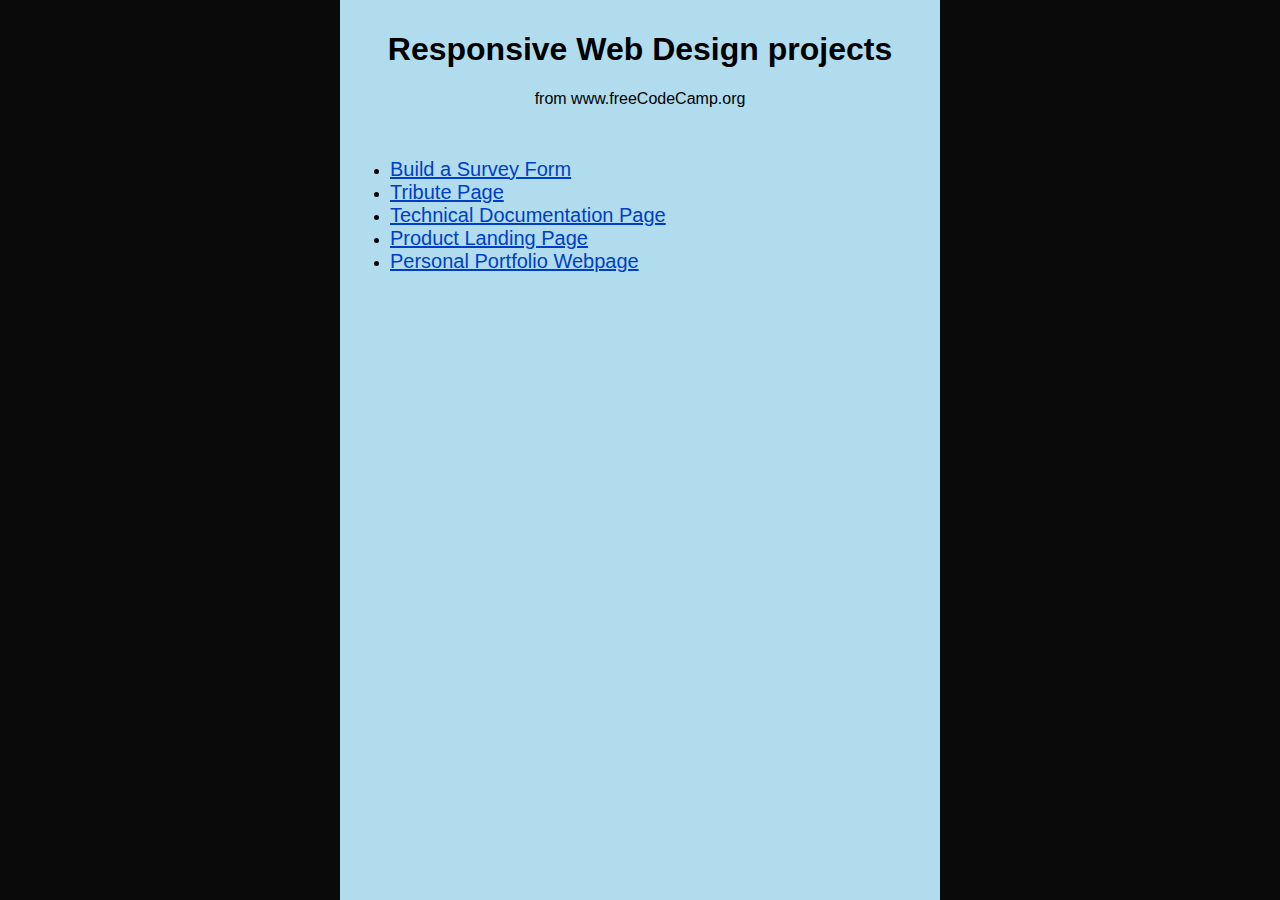
<file: index.html>
<!DOCTYPE html>
<html lang="en">
<head>
  <meta charset="utf-8">
  <meta http-equiv="X-UA-Compatible" content="IE=edge">
  <meta name="viewport" content="width=device-width, initial-scale=1.0">
  <meta name="description" content="
    The company provided projects to help learners thrive into the web
    & software development. I grasped the opportunity to help me
    improve my skills and other web developers learn from my code">
  <style>
    body {
      font-family:'Segoe UI', 'Roboto', Geneva, Verdana, sans-serif;
      margin: 0px;
      padding: 0px;
      background: #0A0A0A;
    }
    a {
      color: rgb(0, 62, 197);
      font-size: 20px;
    }
    main {
      box-sizing: border-box;
      max-width: 600px;
      padding: 10px;
      background-color: rgb(176, 220, 238);
      margin: auto;
      min-height: 100vh;
    }
    header {
      text-align: center;
      margin-bottom: 50px;
    }
  </style>
</head>
<body>
  <main>
    <header>
      <h1>Responsive Web Design projects</h1>
      <p>from www.freeCodeCamp.org</a></p>
    </header>
    <ul>
      <li><a href="build-a-survey-form/index.html">Build a Survey Form</a></li>
      <li><a href="tribute-page/index.html">Tribute Page</a></li>
      <li><a href="technical-documentation/index.html">Technical Documentation Page</a></li>
      <li><a href="product-landing-page/index.html">Product Landing Page</a></li>
      <li><a href="personal-portfolio-webpage/index.html">Personal Portfolio Webpage</a></li>
    </ul>
  </main>
</body>
</html>
</file>
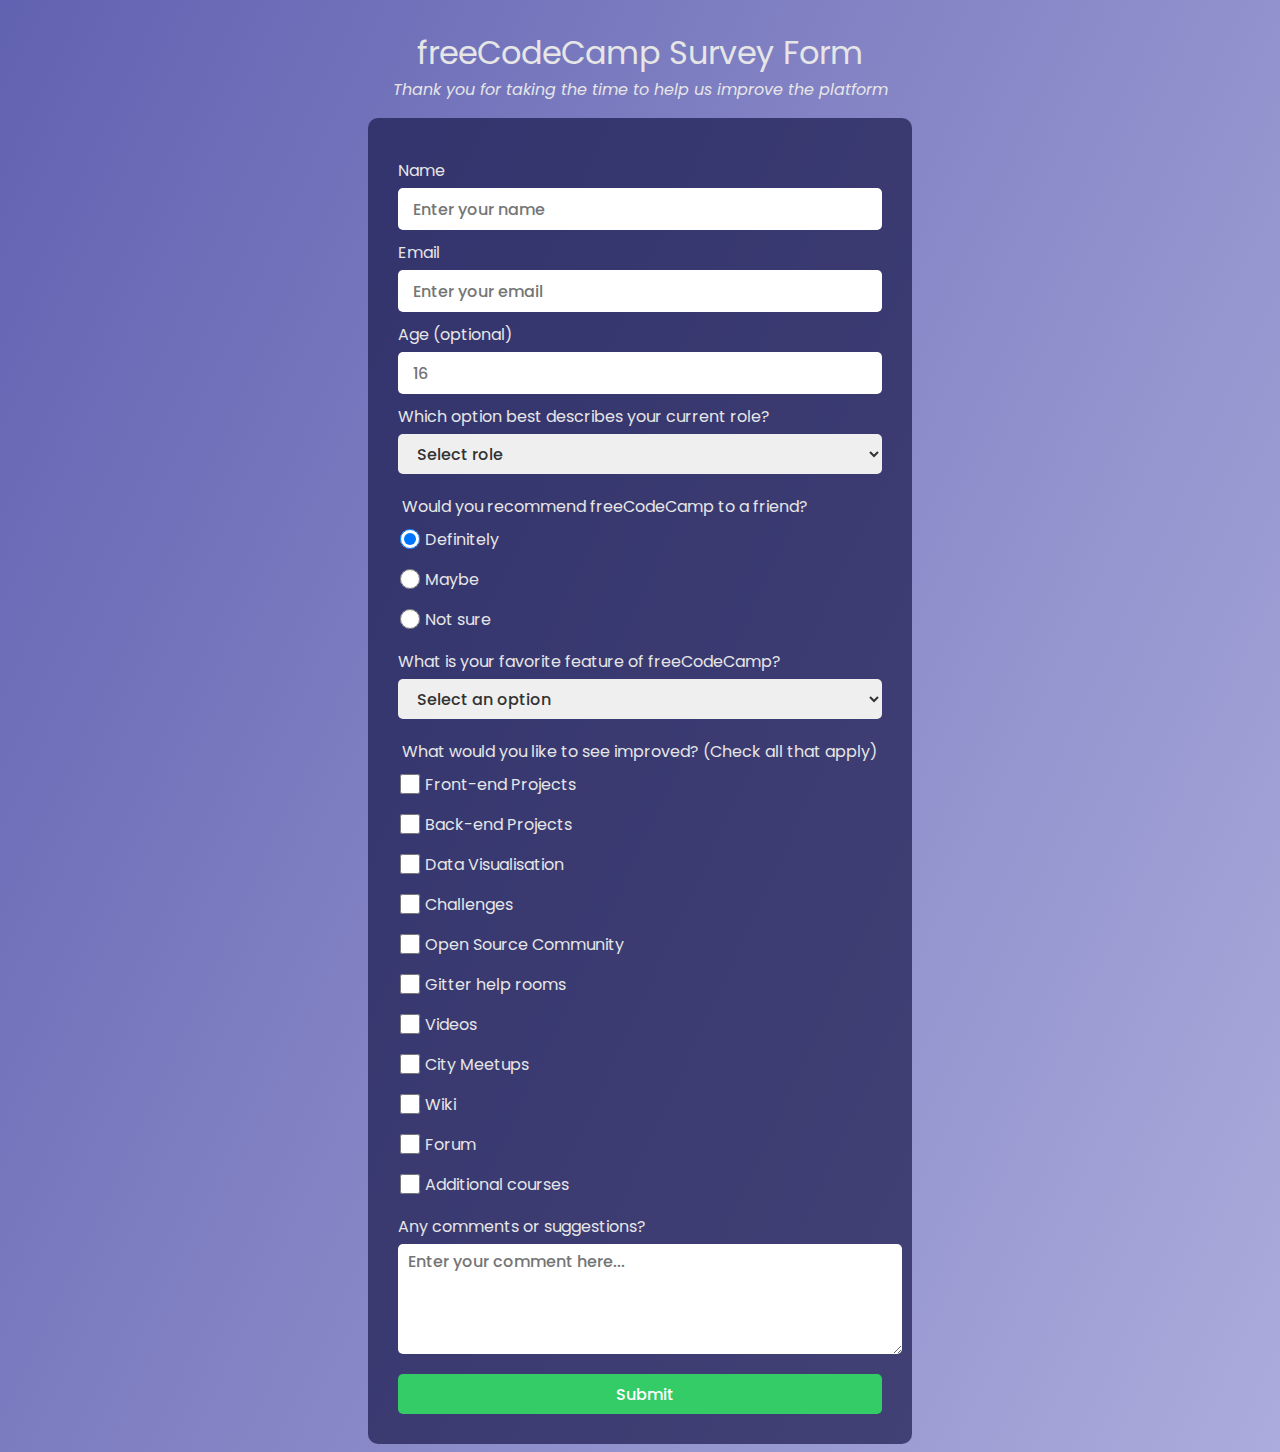
<file: build-a-survey-form/index.html>
<!DOCTYPE html>
<html lang="en">
<head>
  <meta charset="UTF-8">
  <meta name="viewport" content="width=device-width, initial-scale=1.0">
  <meta name="description" content="freeCodeCamp Survey Form. Objective: Build an app that is functionally similar to https://survey-form.freecodecamp.rocks">
  <title>Survey Form</title>
<link rel="stylesheet" href="./styles.css">
<link href="https://fonts.googleapis.com/css2?family=Kumbh+Sans:wght@400;700&family=Poppins:wght@400;600;700&display=swap" rel="stylesheet">
</head>
<body>
  <heading>
    <h1 id="title">freeCodeCamp Survey Form</h1>
    <p id="description">Thank you for taking the time to help us improve the platform</p>
  </heading>
  <main>
    <form id="survey-form" action="">
      <label for="name" id="name-label">Name</label>
      <input type="text" id="name" required name="name" placeholder="Enter your name">
      <label for="email" id="email-label">Email</label>
      <input type="email" id="email" required name="email" placeholder="Enter your email">
      <label for="age" id="number-label">Age (optional)</label>
      <input id="number" type="number" min="10" max="130" name="age" placeholder="16">
      <label>Which option best describes your current role?</label>
      <select name="role" id="dropdown">
        <option value="" disabled selected>Select role</option>
        <option value="student">Student</option>
        <option value="full-time-job">Full time job</option>
        <option value="full-time-learner">Full time learner</option>
        <option value="prefer-not-to-say">Prefer not to say</option>
        <option value="other">Other</option>
      </select>
        <fieldset id="recommend">
          <legend>Would you recommend freeCodeCamp to a friend?</legend>
          <label><input type="radio" name="recommend" value="definitely" checked> Definitely</label>
          <label><input type="radio" name="recommend" value="maybe">Maybe</label>
          <label><input type="radio" name="recommend" value="not-sure">Not sure</label>
        </fieldset>
        <label>What is your favorite feature of freeCodeCamp?</label>
        <select name="fav-feature">
          <option value="" disabled selected>Select an option</option>
          <option value="challenges">Challenges</option>
          <option value="projects">Projects</option>
          <option value="community">Community</option>
          <option value="open-source">Open source</option>
        </select>
        <fieldset id="suggestions">
          <legend>What would you like to see improved? (Check all that apply)</legend>
          <label><input type="checkbox" name="suggestions" value="front-end-projects">Front-end Projects</label>
          <label><input type="checkbox" name="suggestions" value="back-end-projects">Back-end Projects</label>
          <label><input type="checkbox" name="suggestions" value="data-visualisation">Data Visualisation</label>
          <label><input type="checkbox" name="suggestions" value="challenges">Challenges</label>
          <label><input type="checkbox" name="suggestions" value="open-source-community">Open Source Community</label>
          <label><input type="checkbox" name="suggestions" value="gitter-help-rooms">Gitter help rooms</label>
          <label><input type="checkbox" name="suggestions" value="videos">Videos</label>
          <label><input type="checkbox" name="suggestions" value="city-meetups">City Meetups</label>
          <label><input type="checkbox" name="suggestions" value="wiki">Wiki</label>
          <label><input type="checkbox" name="suggestions" value="forum">Forum</label>
          <label><input type="checkbox" name="suggestions" value="additional-courses">Additional courses</label>
        </fieldset>
        <label for="textarea">Any comments or suggestions?</label>
        <textarea id="textarea" placeholder="Enter your comment here..."></textarea>
      <button id="submit" type="submit">Submit</button>
    </form>
  </main>
</body>
</html>
</file>
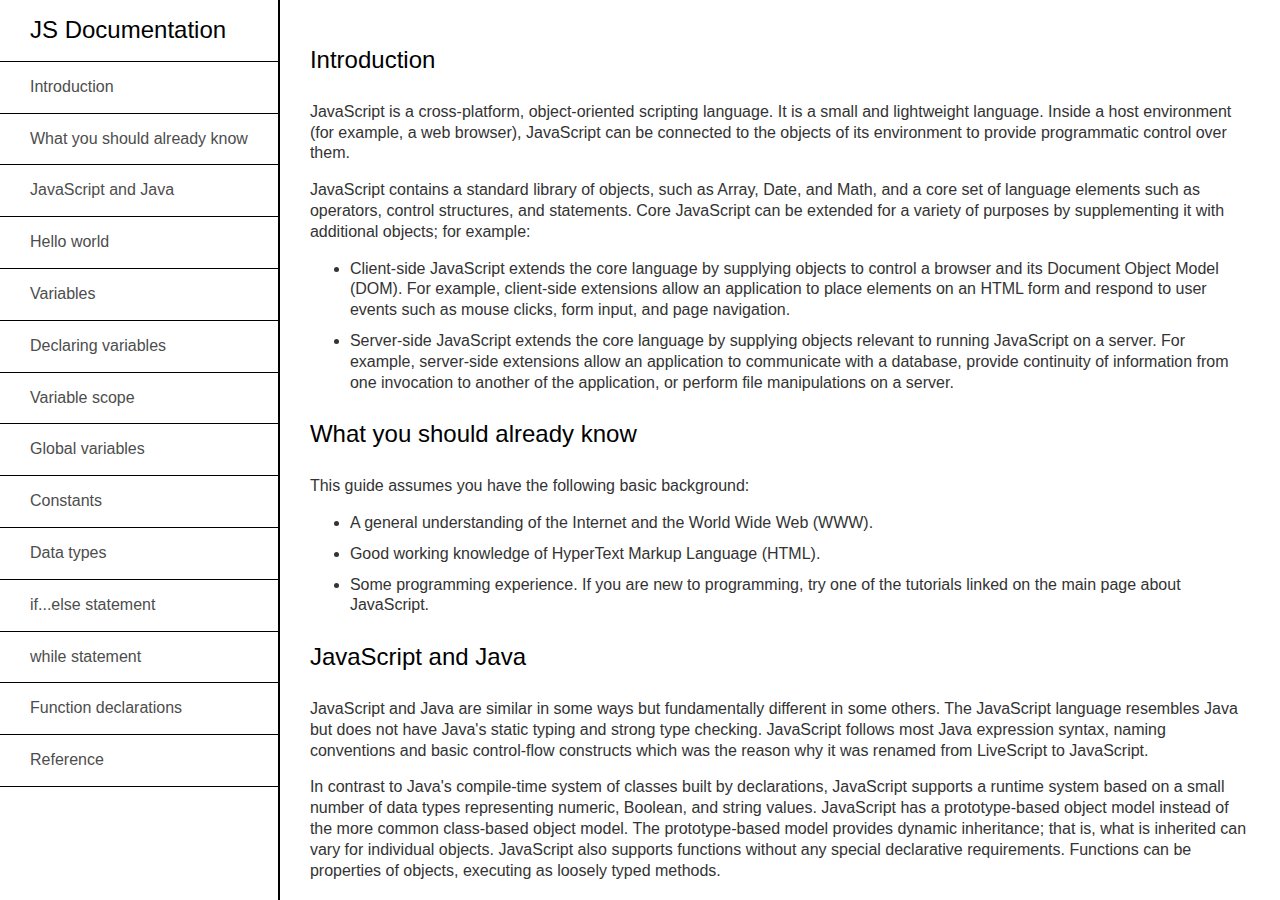
<file: technical-documentation/index.html>
<!DOCTYPE html>
<html lang="en">
<head>
  <meta charset="UTF-8">
  <meta name="viewport" content="width=device-width, initial-scale=1.0">
  <meta name="description" content="JS Documentation. Objective: Build an app that is functionally similar to https://technical-documentation-page.freecodecamp.rocks">
  <title>JS Documentation</title>
  <link rel="stylesheet" href="./styles.css">
</head>
<body>
<nav id="navbar">
  <header>
    JS Documentation
  </header>
  <a class="nav-link" href="#Introduction">Introduction</a>
  <a class="nav-link" href="#What_you_should_already_know">What you should already know</a>
  <a class="nav-link" href="#JavaScript_and_Java">JavaScript and Java</a>
  <a class="nav-link" href="#Hello_world">Hello world</a>
  <a class="nav-link" href="#Variables">Variables</a>
  <a class="nav-link" href="#Declaring_variables">Declaring variables</a>
  <a class="nav-link" href="#Variable_scope">Variable scope</a>
  <a class="nav-link" href="#Global_variables">Global variables</a>
  <a class="nav-link" href="#Constants">Constants</a>
  <a class="nav-link" href="#Data_types">Data types</a>
  <a class="nav-link" href="#if...else_statement">if...else statement</a>
  <a class="nav-link" href="#while_statement">while statement</a>
  <a class="nav-link" href="#Function_declarations">Function declarations</a>
  <a class="nav-link" href="#Reference">Reference</a>
</nav>
<main id="main-doc">
  <section class="main-section" id="Introduction" role="region" aria-labelledby="header-Introduction">
    <header id="header-Introduction">
      Introduction
    </header>
    <article>
    <p>JavaScript is a cross-platform, object-oriented scripting language. It is a small and lightweight language. Inside a host environment (for example, a web browser), JavaScript can be connected to the objects of its environment to provide programmatic control over them.</p>
    <p>JavaScript contains a standard library of objects, such as Array, Date, and Math, and a core set of language elements such as operators, control structures, and statements. Core JavaScript can be extended for a variety of purposes by supplementing it with additional objects; for example:</p>
    <p>
    <ul>
      <li>Client-side JavaScript extends the core language by supplying objects to control a browser and its Document Object Model (DOM). For example, client-side extensions allow an application to place elements on an HTML form and respond to user events such as mouse clicks, form input, and page navigation.</li>
      <li>Server-side JavaScript extends the core language by supplying objects relevant to running JavaScript on a server. For example, server-side extensions allow an application to communicate with a database, provide continuity of information from one invocation to another of the application, or perform file manipulations on a server.</li>
    </ul>
    </p>
    </article>
  </section>
  <section class="main-section" id="What_you_should_already_know" role="region" aria-labelledby="header-What_you_should_already_know">
    <header id="header-What_you_should_already_know">
      What you should already know
    </header>
    <article>
    <p>This guide assumes you have the following basic background:</p>
    <ul>
      <li>A general understanding of the Internet and the World Wide Web (WWW).</li>
      <li>Good working knowledge of HyperText Markup Language (HTML).</li>
      <li>Some programming experience. If you are new to programming, try one of the tutorials linked on the main page about JavaScript.</li>
    </ul>
    </article>
  </section>
  <section class="main-section" id="JavaScript_and_Java" role="region" aria-labelledby="header-JavaScript_and_Java">
    <header id="header-JavaScript_and_Java">
      JavaScript and Java
    </header>
    <article>
    <p>JavaScript and Java are similar in some ways but fundamentally different in some others. The JavaScript language resembles Java but does not have Java's static typing and strong type checking. JavaScript follows most Java expression syntax, naming conventions and basic control-flow constructs which was the reason why it was renamed from LiveScript to JavaScript.</p>
    <p>In contrast to Java's compile-time system of classes built by declarations, JavaScript supports a runtime system based on a small number of data types representing numeric, Boolean, and string values. JavaScript has a prototype-based object model instead of the more common class-based object model. The prototype-based model provides dynamic inheritance; that is, what is inherited can vary for individual objects. JavaScript also supports functions without any special declarative requirements. Functions can be properties of objects, executing as loosely typed methods.</p>
    <p>JavaScript is a very free-form language compared to Java. You do not have to declare all variables, classes, and methods. You do not have to be concerned with whether methods are public, private, or protected, and you do not have to implement interfaces. Variables, parameters, and function return types are not explicitly typed.</p>
  </article>
  </section>
  <section class="main-section" id="Hello_world" role="region" arialabelledby="header-Hello_world">
    <header id="header-Hello_world">
      Hello world
    </header>
    <article>
    <p>
      To get started with writing JavaScript, open the Scratchpad and write your first "Hello world" JavaScript code:
    <code>
      function greetMe(yourName) { alert("Hello " + yourName); }
      greetMe("World");
    </code>
    Select the code in the pad and hit Ctrl+R to watch it unfold in your browser!
    </p>
    </article>
  </section>
  <section class="main-section" id="Variables" role="region" aria-labelledby="header-Variables">
    <header id="header-Variables">
      Variables
    </header>
    <article>
    <p>You use variables as symbolic names for values in your application. The names of variables, called identifiers, conform to certain rules.</p>
    <p>A JavaScript identifier must start with a letter, underscore (_), or dollar sign ($); subsequent characters can also be digits (0-9). Because JavaScript is case sensitive, letters include the characters "A" through "Z" (uppercase) and the characters "a" through "z" (lowercase).</p>
    <p>You can use ISO 8859-1 or Unicode letters such as å and ü in identifiers. You can also use the Unicode escape sequences as characters in identifiers. Some examples of legal names are Number_hits, temp99, and _name.</p>
  </article>
  </section>
  <section class="main-section" id="Declaring_variables" role="region" aria-labelledby="header-Declaring_variables">
    <header id="header-Declaring_variables">
      Declaring variables
    </header>
    <article>
    You can declare a variable in three ways:
    <p>With the keyword var. For example,
      <code>
        var x = 42.
      </code>
    This syntax can be used to declare both local and global variables.
    </p>
    <p>By simply assigning it a value. For example,
      <code>
        x = 42.
      </code>
    </p>
    </article>
  </section>
  <section class="main-section" id="Variable_scope" role="region" aria-labelledby="header-Variable_scope">
    <header id="header-Variable_scope">
      Variable scope
    </header>
    <article>
    <p>When you declare a variable outside of any function, it is called a global variable, because it is available to any other code in the current document. When you declare a variable within a function, it is called a local variable, because it is available only within that function.
    </p>
    <p>
      JavaScript before ECMAScript 2015 does not have block statement scope; rather, a variable declared within a block is local to the function (or global scope) that the block resides within. For example the following code will log 5, because the scope of x is the function (or global context) within which x is declared, not the block, which in this case is an if statement.
      <code>
        if (true) { var x = 5; } console.log(x); // 5
      </code>
    </p>
    <p>
      This behavior changes, when using the let declaration introduced in ECMAScript 2015.
      <code>
        if (true) { let y = 5; } console.log(y); // ReferenceError: y is
        not defined
      </code>
    </p>
    </article>
  </section>
  <section class="main-section" id="Global_variables" role="region" aria-labelledby="header-Global_variables">
    <header id="header-Global_variables">
      Global variables
    </header>
    <article>
    <p>Global variables are in fact properties of the global object. In web pages the global object is window, so you can set and access global variables using the window.variable syntax.</p>
    <p>Consequently, you can access global variables declared in one window or frame from another window or frame by specifying the window or frame name. For example, if a variable called phoneNumber is declared in a document, you can refer to this variable from an iframe as parent.phoneNumber.</p>
    </article>
  </section>
  <section class="main-section" id="Constants" role="region" aria-labelledby="header-Constants">
    <header id="header-Constants">
      Constants
    </header>
    <article>
    <p>You can create a read-only, named constant with the const keyword. The syntax of a constant identifier is the same as for a variable identifier: it must start with a letter, underscore or dollar sign and can contain alphabetic, numeric, or underscore characters.
      <code>
        const PI = 3.14;
      </code>
      A constant cannot change value through assignment or be re-declared while the script is running. It has to be initialized to a value.
    </p>
    <p>
      The scope rules for constants are the same as those for let block scope variables. If the const keyword is omitted, the identifier is assumed to represent a variable.
    </p>
    <p>
      You cannot declare a constant with the same name as a function or variable in the same scope. For example:
      <code>
        // THIS WILL CAUSE AN ERROR function f() {}; const f = 5; // THIS
        WILL CAUSE AN ERROR ALSO function f() { const g = 5; var g;
        //statements }
      </code>
      However, object attributes are not protected, so the following statement is executed without problems.
      <code>
        const MY_OBJECT = {"key": "value"}; MY_OBJECT.key =
        "otherValue";
      </code>
    </p>
    </article>
  </section>
  <section class="main-section" id="Data_types" role="region" aria-labelledby="header-Data_types">
    <header id="header-Data_types">
      Data types
    </header>
    <article>
    <p>
      The latest ECMAScript standard defines seven data types:
      <ul>
        <li>Six data types that are primitives:
          <ul>
            <li>Boolean. true and false.</li>
            <li>null. A special keyword denoting a null value. Because JavaScript is case-sensitive, null is not the same as Null, NULL, or any other variant.</li>
            <li>undefined. A top-level property whose value is undefined.</li>
            <li>Number. 42 or 3.14159.</li>
            <li>String. "Howdy"</li>
            <li>Symbol (new in ECMAScript 2015). A data type whose instances are unique and immutable.<li>
          </ul>
        </li>
        <li>and Object</li>
      </p>
      <p>
        Although these data types are a relatively small amount, they enable you to perform useful functions with your applications. Objects and functions are the other fundamental elements in the language. You can think of objects as named containers for values, and functions as procedures that your application can perform.
      </p>
    </article>
  </section>
  <section class="main-section" id="if...else_statement" role="region" aria-labelledby="header-if...else_statement">
    <header id="header-if...else_statement">
      if...else statement
    </header>
    <article>
    <p>Use the if statement to execute a statement if a logical condition is true. Use the optional else clause to execute a statement if the condition is false. An if statement looks as follows:
      <code>
        if (condition) { statement_1; } else { statement_2; }
      </code>
      condition can be any expression that evaluates to true or false. See Boolean for an explanation of what evaluates to true and false. If condition evaluates to true, statement_1 is executed; otherwise, statement_2 is executed. statement_1 and statement_2 can be any statement, including further nested if statements.
    </p>
    <p>
      You may also compound the statements using else if to have multiple conditions tested in sequence, as follows:
      <code>
        if (condition_1) { statement_1; } else if (condition_2) {
        statement_2; } else if (condition_n) { statement_n; } else {
        statement_last; }
      </code>
    </p>
    <p>
      In the case of multiple conditions only the first logical condition which evaluates to true will be executed. To execute multiple statements, group them within a block statement ({ ... }) . In general, it's good practice to always use block statements, especially when nesting if statements:
      <code>
        if (condition) { statement_1_runs_if_condition_is_true;
        statement_2_runs_if_condition_is_true; } else {
        statement_3_runs_if_condition_is_false;
        statement_4_runs_if_condition_is_false; }
      </code>
    </p>
    <p>It is advisable to not use simple assignments in a conditional expression, because the assignment can be confused with equality when glancing over the code. For example, do not use the following code:
      <code>
        if (x = y) { /* statements here */ }
      </code>
    </p>
    <p>
      If you need to use an assignment in a conditional expression, a common practice is to put additional parentheses around the assignment. For example:
      <code>
        if ((x = y)) { /* statements here */ }
      </code>
    </p>
    </article>
  </section>
  <section class="main-section" id="while_statement" role="region" aria-labelledby="header-while_statement">
    <header id="header-while_statement">
      while statement
    </header>
    <article>
    <p>
      A while statement executes its statements as long as a specified condition evaluates to true. A while statement looks as follows:
      <code>
        while (condition) statement
      </code>
      If the condition becomes false, statement within the loop stops executing and control passes to the statement following the loop.
    </p>
    <p>
      The condition test occurs before statement in the loop is executed. If the condition returns true, statement is executed and the condition is tested again. If the condition returns false, execution stops and control is passed to the statement following while.
    </p>
    <p>
      To execute multiple statements, use a block statement ({ ... }) to group those statements.
    </p>
    Example:
    <p>
      The following while loop iterates as long as n is less than three:
      <code>
        var n = 0; var x = 0; while (n < 3) { n++; x += n; }
      </code>
      With each iteration, the loop increments n and adds that value to x. Therefore, x and n take on the following values:
      <ul>
        <li>After the first pass: n = 1 and x = 1</li>
        <li>After the second pass: n = 2 and x = 3</li>
        <li>After the third pass: n = 3 and x = 6</li>
      </ul>
      After completing the third pass, the condition n < 3 is no longer true, so the loop terminates.
    </p>
    </article>
  </section>
  <section class="main-section" id="Function_declarations" role="region" aria-labelledby="header-Function_declarations">
    <header id="header-Function_declarations">
      Function declarations
    </header>
    <article>
      <p>
        A function definition (also called a function declaration, or function statement) consists of the function keyword, followed by:
        <ul>
          <li>The name of the function.</li>
          <li>A list of arguments to the function, enclosed in parentheses and separated by commas.</li>
          <li>The JavaScript statements that define the function, enclosed in curly brackets, { }.</li>
        </ul>
        For example, the following code defines a simple function named square:
        <code>
          function square(number) { return number * number; }
        </code>
        The function square takes one argument, called number. The function consists of one statement that says to return the argument of the function (that is, number) multiplied by itself. The return statement specifies the value returned by the function.
        <code>
          return number * number;
        </code>
        Primitive parameters (such as a number) are passed to functions by value; the value is passed to the function, but if the function changes the value of the parameter, this change is not reflected globally or in the calling function.
      </p>
    </article>
  </section>
  <section class="main-section" id="Reference" role="region" aria-labelledby="header-Reference">
    <header id="header-Reference">
      Reference
    </header>
    <article>
      <p>
        <ul>
          <li>All the documentation in this page is taken from <a href="https://developer.mozilla.org/en-US/docs/Web/JavaScript/Guide">MDN</a></li>
        </ul>
      </p>
    </article>
  </section>
</main>
</body>
</html>
</file>
<file: build-a-survey-form/styles.css>
* {
  scroll-behavior: smooth;
}

body {
  background: linear-gradient(115deg, rgba(58, 58, 158, 0.8), rgba(136, 136, 206, 0.7)), url(https://cdn.freecodecamp.org/testable-projects-fcc/images/survey-form-background.jpeg);
  background-size: cover;
  background-repeat: no-repeat;
  background-position: center;
  color: hsl(0, 0%, 90%);
  font-family: Poppins, Roboto, 'Helvetica Neue', sans-serif;
  font-size: 16px;
}

heading, main {
  max-width: 600px;
  margin: auto;
}

body, fieldset, form {
  display: flex;
  flex-flow: column;
}

heading {
  text-align: center;
}

#title {
  font-weight: 400;
  margin-bottom: 0px;
}

#description {
  margin-top: 0px;
  font-style: italic;
}

form {
  padding: 30px;
  background-color: hsl(240, 50%, 20%, 0.7);
  border-radius: 10px;
}

input, button, select, textarea {
  height: 40px;
  border-radius: 5px;
  outline: unset;
  border: 0px;
  padding-left: 15px;
  font: inherit;
}

textarea {
  width: 100%;
  min-width: 300px;
  max-width: 100%;
  min-height: 100px;
  max-height: 300px;
  height: 100px;
  padding: 5px 10px;
}

label {
  margin-top: 10px;
  margin-bottom: 5px;
}

fieldset label {
  margin: 0px;
  display: flex;
  align-items: center;
  gap: 5px;
}

[type=radio] ,[type=checkbox] {
  width: 20px;
  margin: 0px;
}

select, button, [type=radio] ,[type=checkbox] {
  cursor: pointer;
}

button {
  display: block;
  margin-top: 20px;
  background-color: hsl(140, 60%, 50%);
  color: white;
  font-size: 16px;
  font-weight: 500;
  font-family: Poppins, Roboto, 'Helvetica Neue', sans-serif;
}

fieldset {
  border: unset;
  margin-top: 20px;
  padding: 0;
}

input::placeholder, select, textarea::placeholder {
  font-size: 16px;
  font-weight: 500;
  font-family: Poppins, Roboto, 'Helvetica Neue', sans-serif;
}

select {
  color: hsl(0, 0%, 20%);
}
</file>
<file: technical-documentation/styles.css>
* {
  scroll-behavior: smooth;
}

body {
  margin: 0px;
  padding: 0px;
  display: grid;
  grid-template-columns: auto 1fr;
  height: 100vh;
  font-family:  sans-serif;
  font-size: 16px;
  line-height: 130%;
  color: hsl(0, 0%, 20%);
}

header {
  color: black;
  font-size: 24px;
  margin: 5px 0 5px 0;
  padding: 15px 0 15px 0;
}

#navbar {
  overflow: auto;
  position: relative;
  display: flex;
  flex-flow: column;
  border-right: 2px solid black;
}

#navbar header {
  padding: 15px 30px 15px 30px;
}

.nav-link {
  position: relative;
  margin-bottom: -1px;
  padding: 15px 30px 15px 30px;
  border-top: 1px solid black;
  border-bottom: 1px solid black;
  color: hsl(0, 0%, 30%);
  text-decoration: none;
}

#main-doc {
  padding: 30px;
  overflow: auto;
}

code {
  display: block;
  border-radius: 5px;
  background-color: hsl(0, 0%, 95%);
  padding: 20px;
  margin: 5px;
  white-space: preline;
  font-family: Consolas, monospace;
  font-size: 100%;
}

ul li {
  margin: 10px 0 10px 0;
}

@media (max-width: 768px) {
  #main-doc {
    min-width: 500px;
  }
  #navbar {
    min-width: fit-content;
  }
}
</file>
